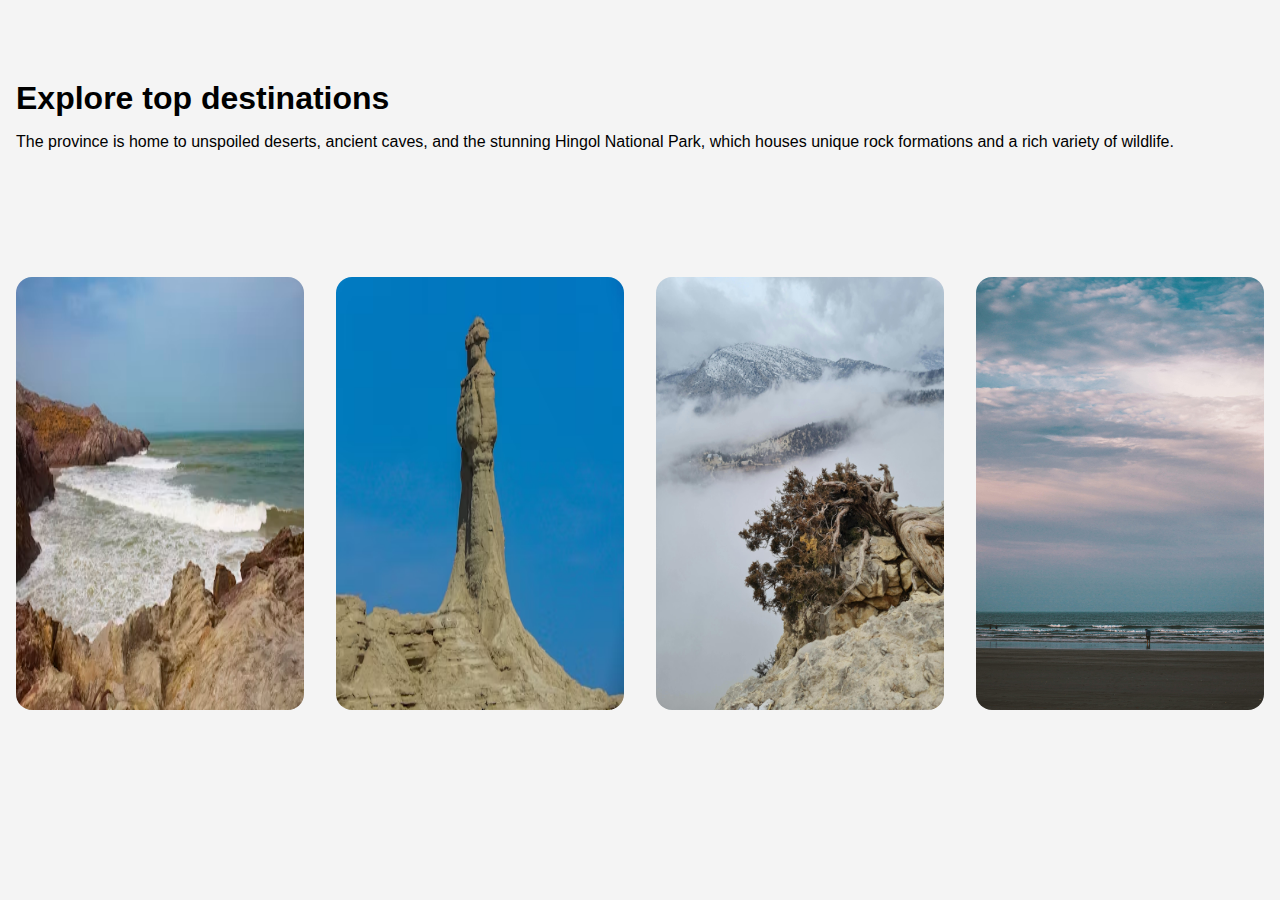
<file: balochistan.html>
<!DOCTYPE html>
<html lang="en">
<head>
    <meta charset="UTF-8">
    <meta name="viewport" content="width=device-width, initial-scale=1.0">
    <title>Balochistan - Ameen's Discovery Tours</title>
    <link rel="stylesheet" href="styles.css">
</head>
<body>
    <section class="section__container destination__container">
        <div class="section__header">
          <div>
            <h2 class="section__title">Explore top destinations</h2>
            <p class="section__subtitle">
              The province is home to unspoiled deserts, ancient caves, and the stunning Hingol National Park, which houses unique rock formations and a rich variety of wildlife.
            </p>
          </div>
          <div class="destination__nav">
            <span><i class="ri-arrow-left-s-line"></i></span>
            <span><i class="ri-arrow-right-s-line"></i></span>
          </div>
        </div>
        <div class="destination__grid">
          <div class="destination__card">
            <img src="Balochistan3.jpg" alt="destination" />
            <div class="destination__details">
              <p class="destination__title">Gaddani Beach</p>
              <p class="destination__subtitle">Balochistan</p>
            </div>
          </div>
          <div class="destination__card">
            <img src="Balochistan4.jpg" alt="destination" />
            <div class="destination__details">
              <p class="destination__title">Princess of Hope</p>
              <p class="destination__subtitle">Balochistan</p>
            </div>
          </div>
          <div class="destination__card">
            <img src="Gorakh.jpg" alt="destination" />
            <div class="destination__details">
              <p class="destination__title">Gorakh Hills Station</p>
              <p class="destination__subtitle">Balochistan/Sindh</p>
            </div>
          </div>
          <div class="destination__card">
            <img src="Ormana.jpg" alt="destination" />
            <div class="destination__details">
              <p class="destination__title">Ormara Beach</p>
              <p class="destination__subtitle">Balochistan</p>
            </div>
          </div>
        </div>
      </section>
</body>
</html>
</file>
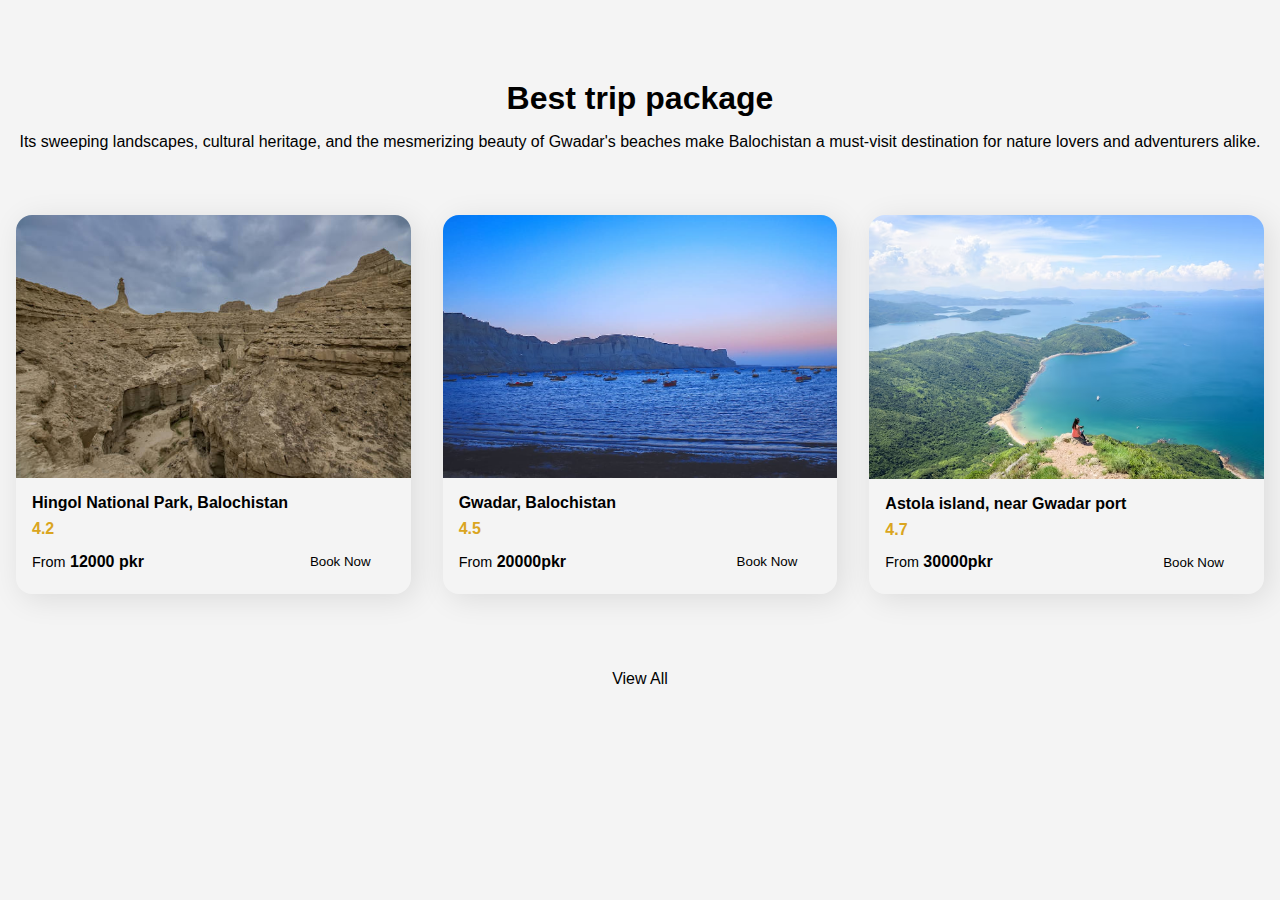
<file: pricing.html>
<!DOCTYPE html>
<html lang="en">
<head>
    <meta charset="UTF-8">
    <meta name="viewport" content="width=device-width, initial-scale=1.0">
    <link rel="stylesheet" href="styles.css">
    <title>Pricing - Ameen's Discovery Tours</title>
</head>
<body>
  <section class="trip">
    <div class="section__container trip__container">
      <h2 class="section__title">Best trip package</h2>
      <p class="section__subtitle">
          Its sweeping landscapes, cultural heritage, 
          and the mesmerizing beauty of Gwadar's beaches make Balochistan a must-visit 
          destination for nature lovers and adventurers alike.
      </p>
      <div class="trip__grid">
        <div class="trip__card">
          <img src="hingol.jpg" alt="trip" />
          <div class="trip__details">
            <p>Hingol National Park, Balochistan</p>
            <div class="rating"><i class="ri-star-fill"></i> 4.2</div>
            <div class="booking__price">
              <div class="price"><span>From</span> 12000 pkr</div>
              <button class="book__now">Book Now</button>
            </div>
          </div>
        </div>
        <div class="trip__card">
          <img src="Gwadar.jpg" alt="trip" />
          <div class="trip__details">
            <p>Gwadar, Balochistan</p>
            <div class="rating"><i class="ri-star-fill"></i> 4.5</div>
            <div class="booking__price">
              <div class="price"><span>From</span> 20000pkr</div>
              <button class="book__now">Book Now</button>
            </div>
          </div>
        </div>
        <div class="trip__card">
          <img src="astola.jpg" alt="trip" />
          <div class="trip__details">
            <p>Astola island, near Gwadar port</p>
            <div class="rating"><i class="ri-star-fill"></i> 4.7</div>
            <div class="booking__price">
              <div class="price"><span>From</span> 30000pkr</div>
              <button class="book__now">Book Now</button>
            </div>
          </div>
        </div>
      </div>
      <div class="view__all">
        <button class="btn">View All</button>
      </div>
    </div>
  </section></body>
</html>
</file>
<file: styles.css>
/* General Styles */
body {
    font-family: Arial, sans-serif;
    margin: 0;
    padding: 0;
    background-color: #f4f4f4;
}

/* Navigation Bar */
.navbar {
    display: flex;
    justify-content: space-between;
    background-color: #837a7a;
    padding: 1rem;
}

.nav__logo {
    color: white;
    font-size: 2.5rem;
}

.nav__links {
    list-style: none;
    display: flex;
    gap: 1rem;
}

.nav__links a {
    color: white;
    text-decoration: none;
}

.nav__links a:hover {
    color: #ffa500;
}

/* Header Section with Image Slider */
header {
    width: 100%;
    overflow: hidden;
}

.slider img {
    width: 100%;
    height: 400px;
    display: none;
}

.slider img:first-child {
    display: block;
    animation: slide 15s infinite;
}

@keyframes slide {
    0% { display: block; }
    33% { display: none; }
    66% { display: block; }
    100% { display: none; }
}

/* Content Section */
main {
    margin: 20px;
}

.content-frame {
    width: 100%;
    height: 500px;
    border: none;
}

/* Footer Section */
footer {
    background-color: #837a7a;
    color: white;
    padding: 20px;
    text-align: center;
}

.social-media img {
    width: 30px;
    margin: 0 10px;
}

.contact p {
    margin: 5px 0;
}


* {
    padding: 0;
    margin: 0;
    box-sizing: border-box;
  }
  
  .section__container {
    max-width: var(--max-width);
    margin: auto;
    padding: 5rem 1rem;
  }
  
  .section__header {
    display: flex;
    align-items: center;
    justify-content: space-between;
    gap: 2rem;
    flex-wrap: wrap;
    margin-bottom: 4rem;
  }
  
  .section__title {
    font-size: 2rem;
    font-weight: 600;
    color: var(--text-dark);
    margin-bottom: 1rem;
  }
  
  .section__subtitle {
    font-size: 1rem;
    color: var(--text-dark);
    max-width: calc(var(--max-width) / 2);
  }
  
  .btn {
    padding: 0.75rem 2rem;
    outline: none;
    border: none;
    font-size: 1rem;
    color: var(--extra-light);
    background-color: var(--primary-color);
    border-radius: 5rem;
    cursor: pointer;
    transition: 0.3s;
  }
  
  .btn:hover {
    background-color: var(--primary-color-dark);
  }
  
  a {
    text-decoration: none;
  }
  
  img {
    width: 100%;
    
    display: block;
  }
  
  body {
    font-family: "Poppins", sans-serif;
  }
  
  nav {
    padding: 1rem;
    position: absolute;
    top: 0;
    left: 50%;
    transform: translateX(-50%);
    width: 100%;
    max-width: var(--max-width);
    display: flex;
    align-items: center;
    justify-content: space-between;
  }
  
  .nav__logo {
    font-size: 1.2rem;
    font-weight: 600;
    color: var(--text-dark);
    cursor: pointer;
  }
  
  .nav__logo span {
    color: var(--primary-color);
  }
  
  .nav__links {
    list-style: none;
    display: flex;
    align-items: center;
    gap: 1rem;
  }
  
  .link a {
    padding: 0 1rem;
    color: var(--text-dark);
    transition: 0.3s;
  }
  
  .link a:hover {
    color: var(--primary-color);
  }
  
  header {
    background-color: var(--secondary-color);
  }
  
  #header-1 {
    background-image: linear-gradient(to bottom, rgba(229, 234, 237, 0.5), rgba(211, 240, 251, 0.5)),
      url('assets/main_1.jpg');
    background-size: cover; 
    background-position: center; 
  
  }
  
  .header__container {
    min-height: 100vh;
    display: grid;
    grid-template-columns: repeat(2, 1fr);
    gap: 2rem;
  }
  
  .header__image {
    position: relative;
  }
  
  .header__image img {
    position: absolute;
    top: 50%;
    left: 50%;
    border: 0.5rem solid var(--extra-light);
    border-radius: 2rem;
    box-shadow: 5px 5px 30px rgba(0, 0, 0, 0.1);
  }
  
  .header__image img:nth-child(1) {
    max-width: 350px;
    transform: translate(-75%, -50%);
  }
  
  .header__image img:nth-child(2) {
    max-width: 250px;
    transform: translate(0%, -25%);
  }
  
  .header__content {
    display: flex;
    align-items: center;
    justify-content: center;
  }
  
  .header__content > div {
    max-width: 400px;
    display: grid;
    gap: 1rem;
  }
  
  .header__content .sub__header {
    font-size: 1rem;
    font-weight: 600;
    color: var(--primary-color);
  }
  
  .header__content h1 {
    font-size: 3rem;
    line-height: 4rem;
    font-weight: 800;
    color: var(--text-dark);
  }
  
  .header__content .action__btns {
    display: flex;
    align-items: center;
    gap: 2rem;
    margin-top: 1rem;
  }
  

  .trip {
    background-color: var(--secondary-color);
  }
  
  .trip__container :is(.section__title, .section__subtitle, .view__all) {
    text-align: center;
    margin-right: auto;
    margin-left: auto;
  }
  
  .trip__grid {
    display: grid;
    grid-template-columns: repeat(3, 1fr);
    gap: 2rem;
    margin: 4rem 0;
  }
  
  .trip__card {
    border-radius: 1rem;
    overflow: hidden;
    box-shadow: 5px 5px 30px rgba(0, 0, 0, 0.1);
  }
  
  .trip__details {
    padding: 1rem;
    display: grid;
    gap: 0.5rem;
    font-size: 1rem;
    font-weight: 600;
    color: var(--text-dark);
    background-color: var(--extra-light);
    cursor: pointer;
  }
  
  .rating {
    color: goldenrod;
  }
  
  .booking__price {
    display: flex;
    align-items: center;
    justify-content: space-between;
  }
  
  .price span {
    font-weight: 400;
    font-size: 0.9rem;
    color: var(--text-light);
  }
  
  .book__now {
    padding: 0.5rem 1.5rem;
    color: var(--primary-color);
    outline: none;
    border: 1px solid var(--primary-color);
    border-radius: 5rem;
    background-color: transparent;
    cursor: pointer;
    transition: 0.3s;
  }
  
  .book__now:hover {
    color: var(--extra-light);
    background-color: var(--primary-color);
  }

  
.destination__card{
    display: flex;
    
  }
  
  .destination__nav {
    display: flex;
    gap: 1rem;
  }
  
  .destination__nav span {
    width: 30px;
    height: 30px;
    display: grid;
    place-content: center;
    color: var(--primary-color);
    border: 1px solid var(--primary-color);
    border-radius: 100%;
    font-size: 1.5rem;
    cursor: pointer;
    transition: 0.3s;
  }
  
  .destination__nav span:hover {
    color: var(--extra-light);
    background-color: var(--primary-color);
  }
  
  .destination__grid {
    display: grid;
    grid-template-columns: repeat(4, 1fr);
    gap: 2rem;
  }
  
  .destination__card {
    overflow: hidden;
    position: relative;
    isolation: isolate;
    cursor: pointer;
  }
  
  .destination__card img {
    border-radius: 1rem;
  }
  
  .destination__details {
    position: absolute;
    width: calc(100% - 2rem);
    padding: 1rem;
    bottom: -6rem;
    left: 50%;
    transform: translateX(-50%);
    text-align: center;
    color: var(--extra-light);
    background-color: rgba(255, 255, 255, 0.1);
    backdrop-filter: blur(4px);
    border-radius: 10px;
    z-index: 1;
    transition: 0.3s;
  }
  
  .destination__card:hover .destination__details {
    bottom: 1rem;
  }
  
  .destination__title {
    font-size: 0.9rem;
    margin-bottom: 0.5rem;
  }
  
  .destination__subtitle {
    font-size: 1rem;
    font-weight: 600;
  }
</file>
